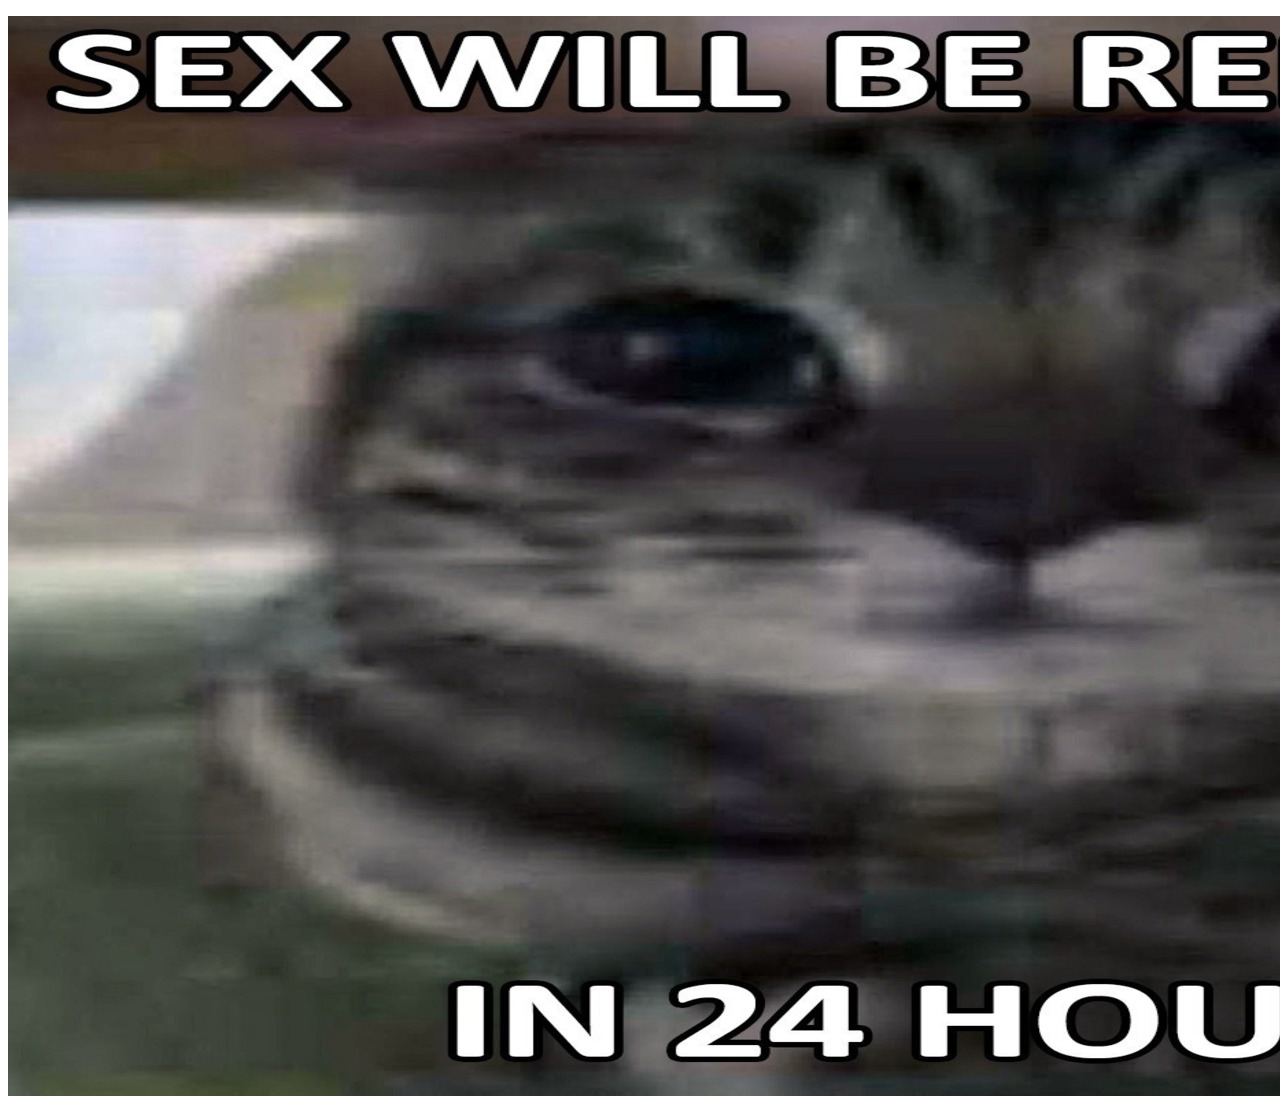
<file: lesson 2/index.html>
<!DOCTYPE html>
<html lang="en">
<head>
    <meta charset = "UTF-8">
    <meta name="description" content="width=device-width, user-scalable=no, initial-scale=1.0, maximum-scale=1.0">
    <meta http-equiv="X-UA-Compatible" content="ie=edge">
    <title>Test</title>
</head>
<body>
    <p><img src="image.jpg" alt="пон"></p>
</body>
</html>
</file>
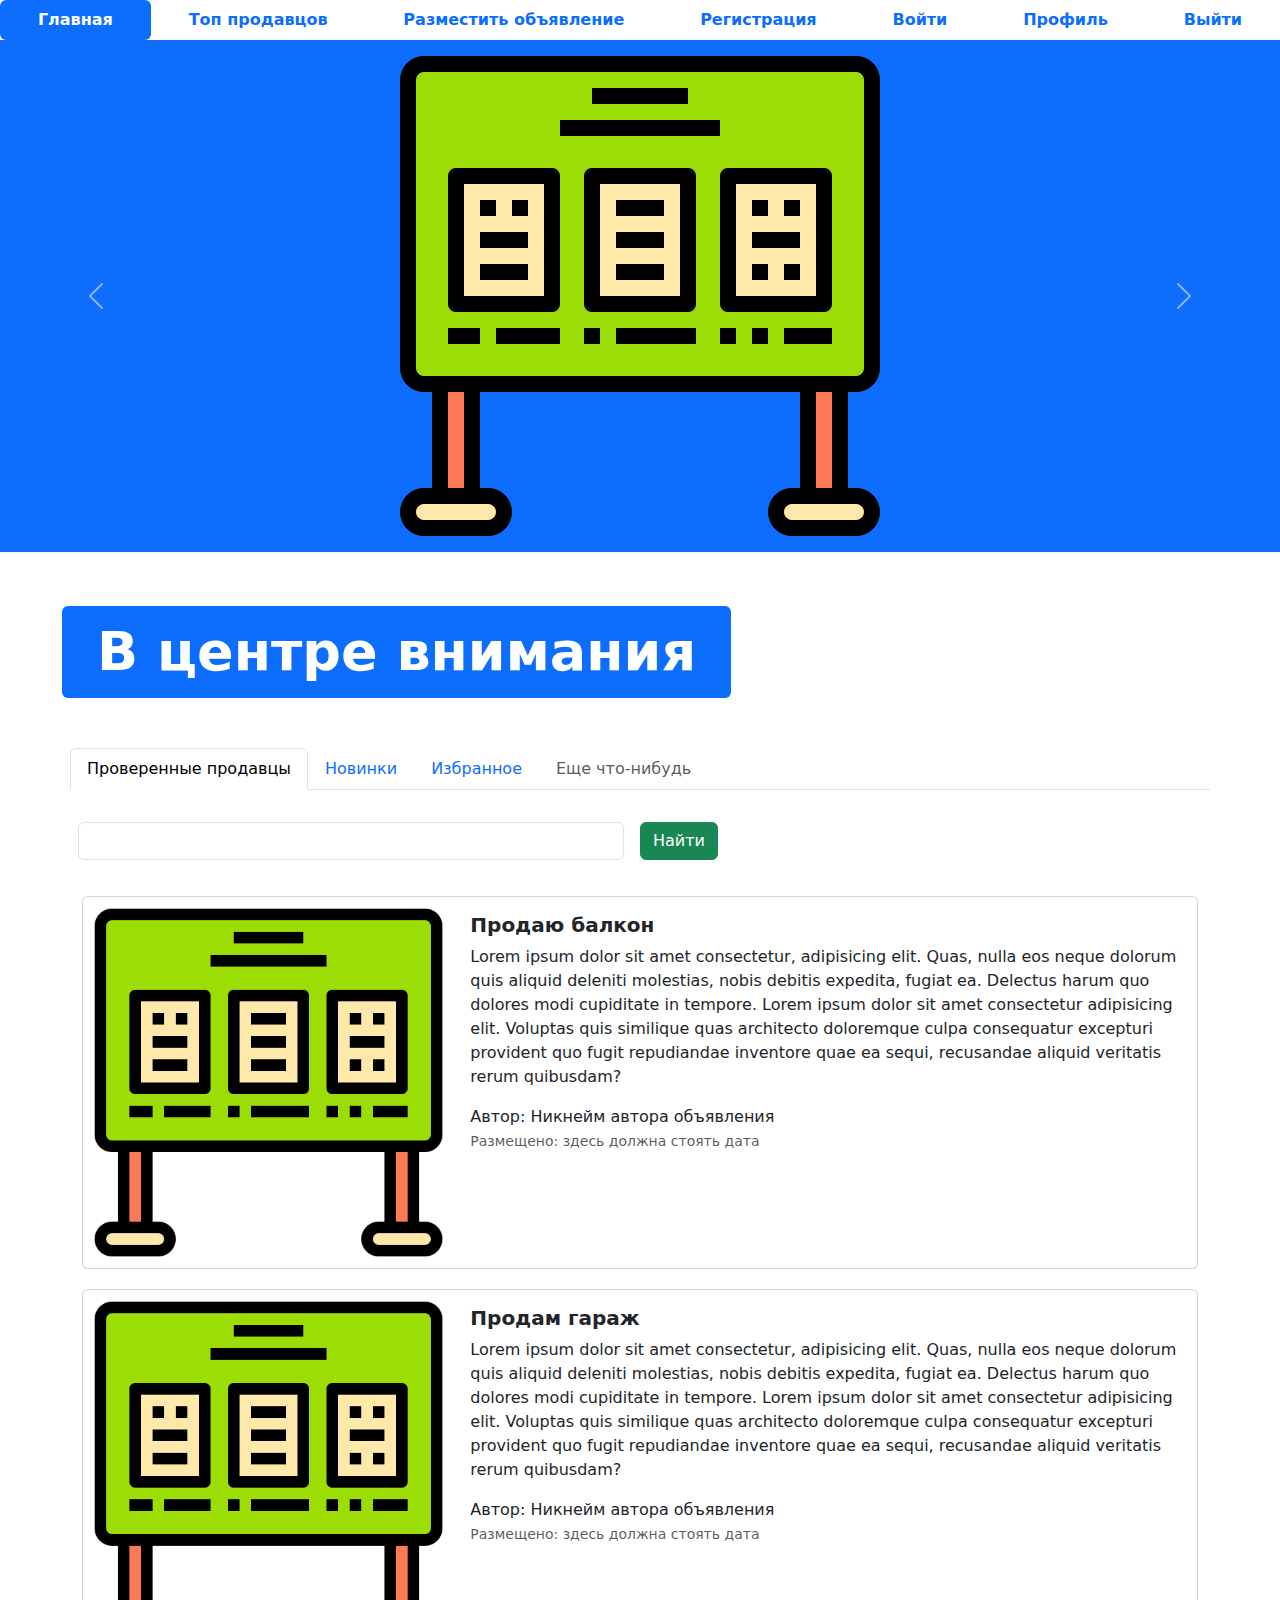
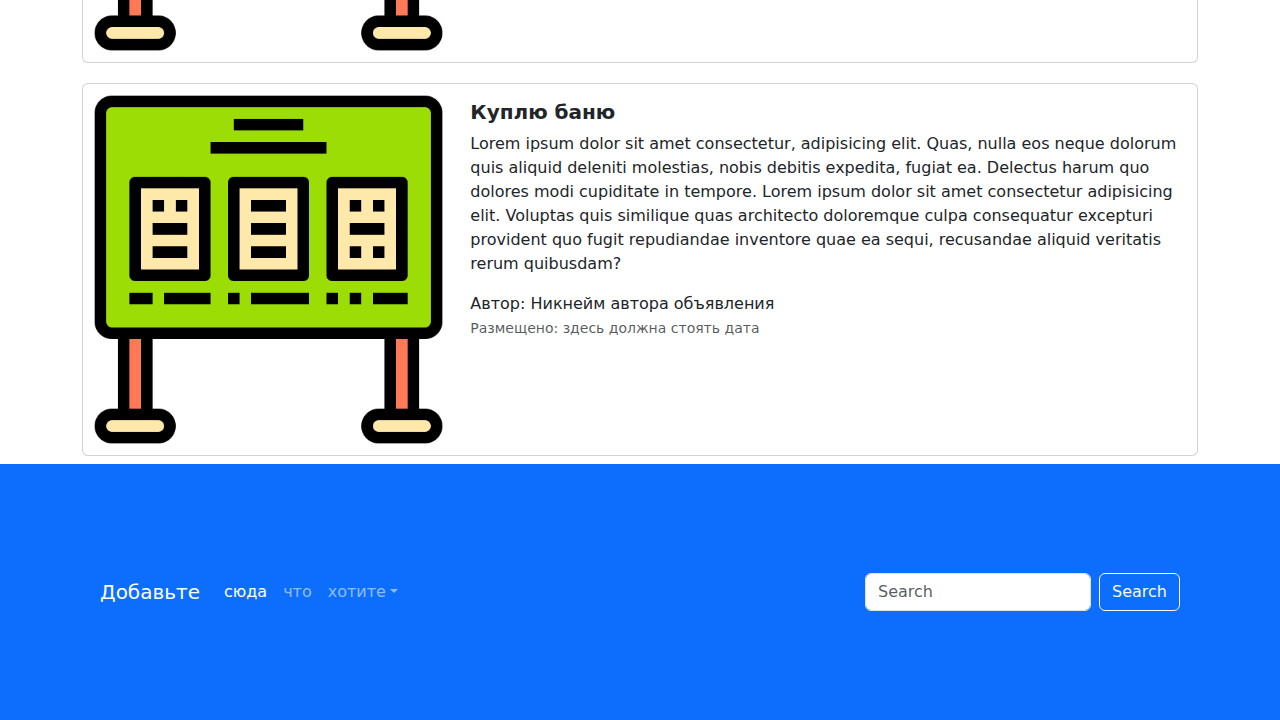
<file: lesson 3/Доп. материалы/index.html>
<!DOCTYPE html>
<html lang="en">

<head>
  <meta charset="UTF-8">
  <meta http-equiv="X-UA-Compatible" content="IE=edge">
  <meta name="viewport" content="width=device-width, initial-scale=1.0">
  <link rel="shortcut icon" href="img/favicon.ico" type="image/x-icon">
  <link href="css/bootstrap.min.css" rel="stylesheet">
  <link rel="stylesheet" href="css/fontello.css">
  <title>Index</title>
</head>

<body>
<ul class="nav nav-pills sticky-top bg-white nav-fill">
  <li class="nav-item">
    <a class="nav-link active" aria-current="page" href="index.html">
      <span style="font-weight: bold;">Главная</span>
    </a>
  </li>
  <li class="nav-item">
    <a class="nav-link" href="top-sellers.html"><span style="font-weight: bold;">Топ продавцов</span>
    </a>
  </li>
  <li class="nav-item">
    <a class="nav-link" href="advertisement-post.html">
      <span style="font-weight: bold;">Разместить объявление</span>
    </a>
  </li>
  <li class="nav-item">
    <a class="nav-link" href="register.html">
      <span style="font-weight: bold;">Регистрация</span>
    </a>
  </li>
  <li class="nav-item">
    <a class="nav-link" href="login.html">
      <span style="font-weight: bold;">Войти</span>
    </a>
  </li>
  <li class="nav-item">
    <a class="nav-link" href="profile.html">
      <span style="font-weight: bold;">Профиль</span>
    </a>
  </li>
  <li class="nav-item">
    <a class="nav-link" href="#">
      <span style="font-weight: bold;">Выйти</span>
    </a>
  </li>
</ul>

<div id="carouselExampleControls" class="carousel slide bg-primary" data-bs-ride="carousel">
  <div class="carousel-inner">
    <div class="carousel-item active">
      <img src="img/adv.png" class="mx-auto d-block w-33" alt="...">
    </div>
    <div class="carousel-item">
      <img src="img/adv.png" class="mx-auto d-block w-33" alt="...">
    </div>
    <div class="carousel-item">
      <img src="img/adv.png" class="mx-auto d-block w-33" alt="...">
    </div>
  </div>
  <button class="carousel-control-prev" type="button" data-bs-target="#carouselExampleControls" data-bs-slide="prev">
    <span class="carousel-control-prev-icon" aria-hidden="true"></span>
    <span class="visually-hidden">Предыдущий</span>
  </button>
  <button class="carousel-control-next" type="button" data-bs-target="#carouselExampleControls" data-bs-slide="next">
    <span class="carousel-control-next-icon" aria-hidden="true"></span>
    <span class="visually-hidden">Следующий</span>
  </button>
</div>
<div class="container" style="margin: 50px;">
  <div class="display-2">
    <span class="badge bg-primary">В центре внимания</span>
  </div>
</div>
<div class="container">
  <div class="row">
    <ul class="nav nav-tabs bg-white">
      <li class="nav-item">
        <a class="nav-link active" aria-current="page" href="#">Проверенные продавцы</a>
      </li>
      <li class="nav-item">
        <a class="nav-link" href="#">Новинки</a>
      </li>
      <li class="nav-item">
        <a class="nav-link" href="#">Избранное</a>
      </li>
      <li class="nav-item">
        <a class="nav-link disabled" href="#" tabindex="-1" aria-disabled="true">Еще что-нибудь</a>
      </li>
    </ul>
    <form class="row g-3">
      <div class="col-auto w-50">
        <input type="text" class="form-control">
      </div>
      <div class="col-auto">
        <button type="submit" class="btn btn-success mb-3">Найти</button>
      </div>
    </form>
  </div>
  <div class="col">
    <div class="card mb-2" style="max-width: 1200px; margin-top: 20px;">
      <div class="row g-0">
        <div class="col-md-4">
          <a href="advertisement.html" class="nav-link">
            <img src="img/adv.png" class="img-fluid rounded-start" alt="Card title">
          </a>
        </div>
        <div class="col-md-8">
          <div class="card-body">
            <h5 class="card-title">
              <a href="advertisement.html" class="nav-link"><strong>Продаю балкон</strong></a>
            </h5>
            <a href="advertisement.html" class="nav-link">
              <p class="card-text">
                Lorem ipsum dolor sit amet consectetur, adipisicing elit. Quas, nulla eos neque dolorum quis aliquid
                deleniti molestias, nobis debitis expedita, fugiat ea. Delectus harum quo dolores modi cupiditate in
                tempore. Lorem ipsum dolor sit amet consectetur adipisicing elit. Voluptas quis similique quas
                architecto doloremque culpa consequatur excepturi provident quo fugit repudiandae inventore quae ea
                sequi, recusandae aliquid veritatis rerum quibusdam?
              </p>
              <span>Автор: Никнейм автора объявления</span>
              <p class="card-text"><small class="text-muted">Размещено: здесь должна стоять дата</small></p>
            </a>
          </div>
        </div>
      </div>
    </div>
    <div class="card mb-2" style="max-width: 1200px; margin-top: 20px;">
      <div class="row g-0">
        <div class="col-md-4">
          <a href="advertisement.html" class="nav-link">
            <img src="img/adv.png" class="img-fluid rounded-start" alt="Card title">
          </a>
        </div>
        <div class="col-md-8">
          <div class="card-body">
            <h5 class="card-title">
              <a href="advertisement.html" class="nav-link"><strong>Продам гараж</strong></a>
            </h5>
            <a href="advertisement.html" class="nav-link">
              <p class="card-text">
                Lorem ipsum dolor sit amet consectetur, adipisicing elit. Quas, nulla eos neque dolorum quis aliquid
                deleniti molestias, nobis debitis expedita, fugiat ea. Delectus harum quo dolores modi cupiditate in
                tempore. Lorem ipsum dolor sit amet consectetur adipisicing elit. Voluptas quis similique quas
                architecto doloremque culpa consequatur excepturi provident quo fugit repudiandae inventore quae ea
                sequi, recusandae aliquid veritatis rerum quibusdam?
              </p>
              <span>Автор: Никнейм автора объявления</span>
              <p class="card-text"><small class="text-muted">Размещено: здесь должна стоять дата</small></p>
            </a>
          </div>
        </div>
      </div>
    </div>
    <div class="card mb-2" style="max-width: 1200px; margin-top: 20px;">
      <div class="row g-0">
        <div class="col-md-4">
          <a href="advertisement.html" class="nav-link">
            <img src="img/adv.png" class="img-fluid rounded-start" alt="Card title">
          </a>
        </div>
        <div class="col-md-8">
          <div class="card-body">
            <h5 class="card-title">
              <a href="advertisement.html" class="nav-link"><strong>Куплю баню</strong></a>
            </h5>
            <a href="advertisement.html" class="nav-link">
              <p class="card-text">
                Lorem ipsum dolor sit amet consectetur, adipisicing elit. Quas, nulla eos neque dolorum quis aliquid
                deleniti molestias, nobis debitis expedita, fugiat ea. Delectus harum quo dolores modi cupiditate in
                tempore. Lorem ipsum dolor sit amet consectetur adipisicing elit. Voluptas quis similique quas
                architecto doloremque culpa consequatur excepturi provident quo fugit repudiandae inventore quae ea
                sequi, recusandae aliquid veritatis rerum quibusdam?
              </p>
              <span>Автор: Никнейм автора объявления</span>
              <p class="card-text"><small class="text-muted">Размещено: здесь должна стоять дата</small></p>
            </a>
          </div>
        </div>
      </div>
    </div>
  </div>
</div>
<footer style="padding: 100px;" class="bg-primary">
  <nav class="navbar navbar-expand-sm navbar-dark">
    <a class="navbar-brand" href="#">Добавьте</a>
    <button class="navbar-toggler d-lg-none" type="button" data-bs-toggle="collapse"
            data-bs-target="#collapsibleNavId" aria-controls="collapsibleNavId" aria-expanded="false"
            aria-label="Toggle navigation"></button>
    <div class="collapse navbar-collapse" id="collapsibleNavId">
      <ul class="navbar-nav me-auto mt-2 mt-lg-0">
        <li class="nav-item">
          <a class="nav-link active" href="#" aria-current="page">сюда<span
                  class="visually-hidden">(current)</span></a>
        </li>
        <li class="nav-item">
          <a class="nav-link" href="#">что</a>
        </li>
        <li class="nav-item dropdown">
          <a class="nav-link dropdown-toggle" href="#" id="dropdownId" data-bs-toggle="dropdown" aria-haspopup="true"
             aria-expanded="false">хотите</a>
          <div class="dropdown-menu" aria-labelledby="dropdownId">
            <a class="dropdown-item" href="#">например</a>
            <a class="dropdown-item" href="#">ссылки на социальные сети</a>
          </div>
        </li>
      </ul>
      <form class="d-flex my-2 my-lg-0">
        <input class="form-control me-sm-2" type="text" placeholder="Search">
        <button class="btn btn-outline-light my-2 my-sm-0" type="submit">Search</button>
      </form>
    </div>
  </nav>
</footer>
<script src="js/bootstrap.bundle.min.js"></script>
</body>

</html>
</file>
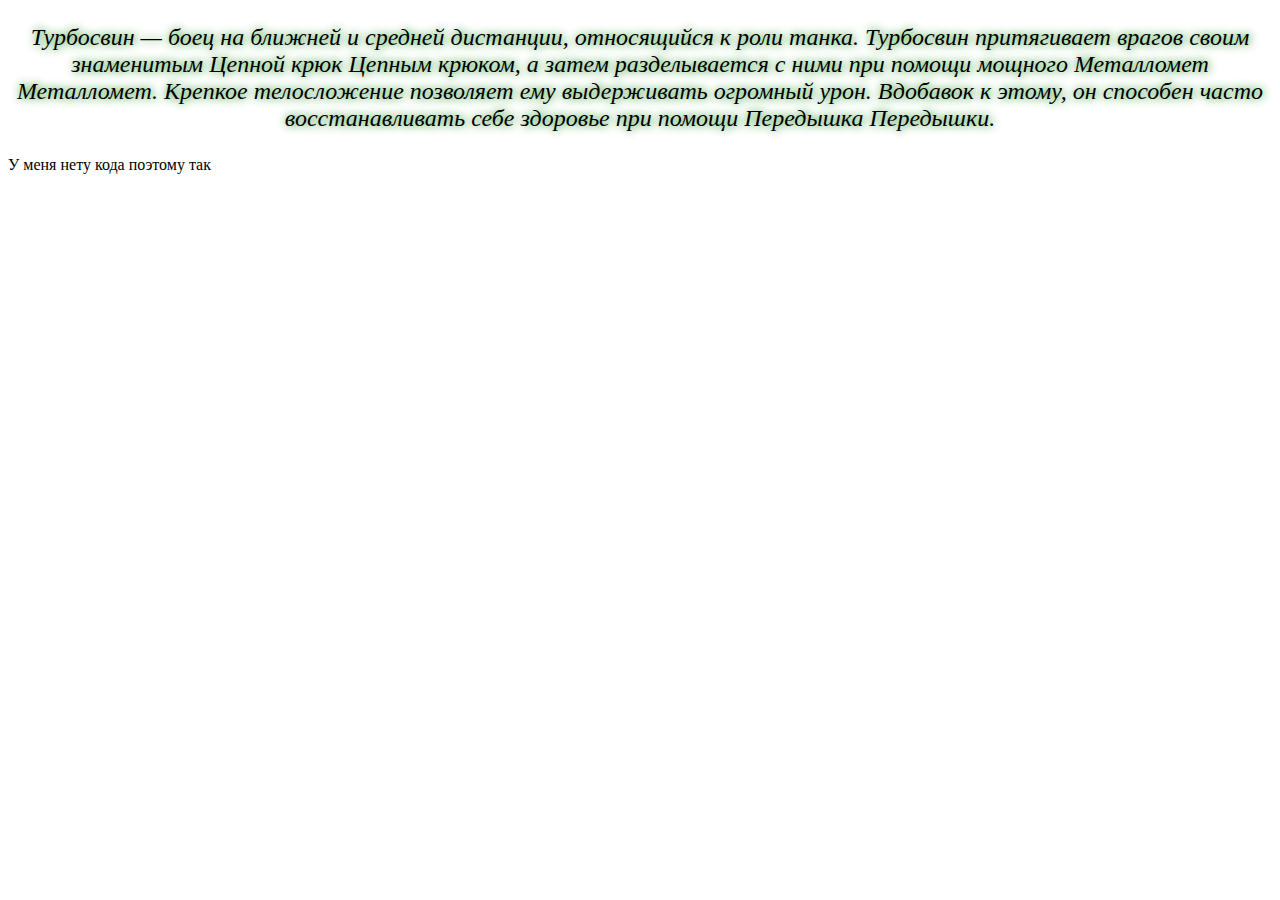
<file: lesson 2/second_hw.html>
<!DOCTYPE html>
<html lang="en">
<head>
    <meta charset = "UTF-8">
    <meta name="description" content="width=device-width, user-scalable=no, initial-scale=1.0, maximum-scale=1.0">
    <meta http-equiv="X-UA-Compatible" content="ie=edge">
    <link rel="stylesheet" href="config.css">
    <title>Test</title>
</head>
<body>
    <p>Турбосвин — боец на ближней и средней дистанции, относящийся к роли танка. 
    Турбосвин притягивает врагов своим знаменитым Цепной крюк Цепным крюком, 
    а затем разделывается с ними при помощи мощного Металломет Металломет. 
    Крепкое телосложение позволяет ему выдерживать огромный урон. 
    Вдобавок к этому, он способен часто восстанавливать себе здоровье при помощи Передышка Передышки.</p>
    <span>У меня нету кода поэтому так</span>
    
</body>
</html>
</file>
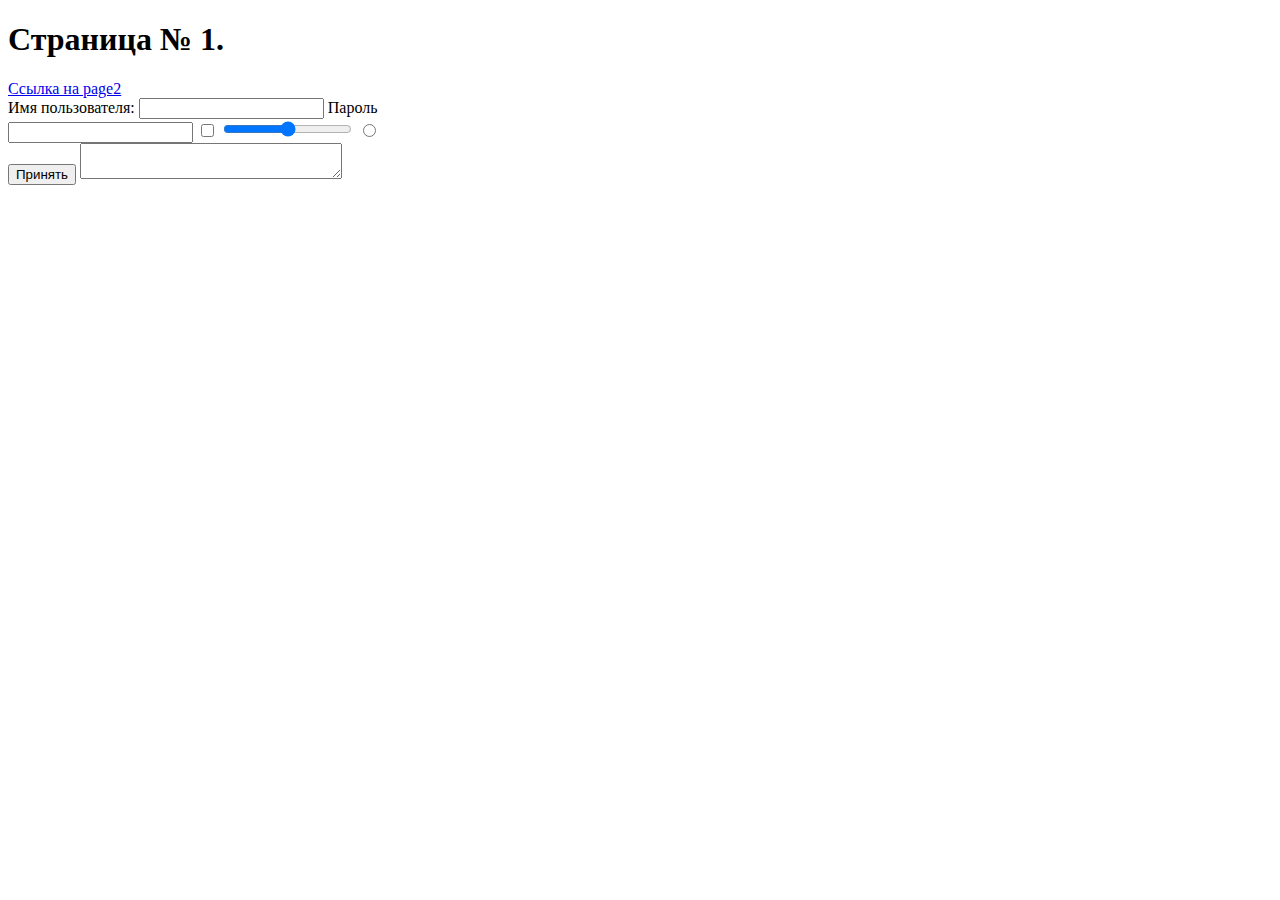
<file: lesson 3/page1.html>
<!DOCTYPE html>
<html lang="en">
<head>
    <meta charset="utf-8">
    <meta name="viewport" content="width=device-width, initial-scale=1">
    <title>Bootstrap demo</title>
    <link href="https://cdn.jsdelivr.net/npm/bootstrap@5.3.0/dist/css/bootstrap.min.css" rel="stylesheet" integrity="sha384-9ndCyUaIbzAi2FUVXJi0CjmCapSmO7SnpJef0486qhLnuZ2cdeRhO02iuK6FUUVM" crossorigin="anonymous">
</head>
<body>
    <h1 class="display-1">Страница № 1.</h1>
    <a class="link-danger" target="_blank" href="page2.html">Ссылка на page2</a>
    <div class="container text-center" style="max-width: 400px;">
    <form action="">
        <label class="lead" for="pole1">Имя пользователя:</label>
        <input class="form-control form-control-lg" id="pole1" type="text">
        <label class="text-bg-success p-3" for="password">Пароль</label>
        <input class="form-control form-control-sm" id="password" type="password">
        <input class="form-check-input" type="checkbox">
        <input class="form-range" type="range">
        <input class="form-check-input" type="radio">
        <input class="btn btn-outline-warning" type="button" value="Принять">
        
        <!--Homework-->
        <textarea name="test" cols="30"></textarea>
        <!--Homework-->

    </form>
</div>
</body>
</html>
</file>
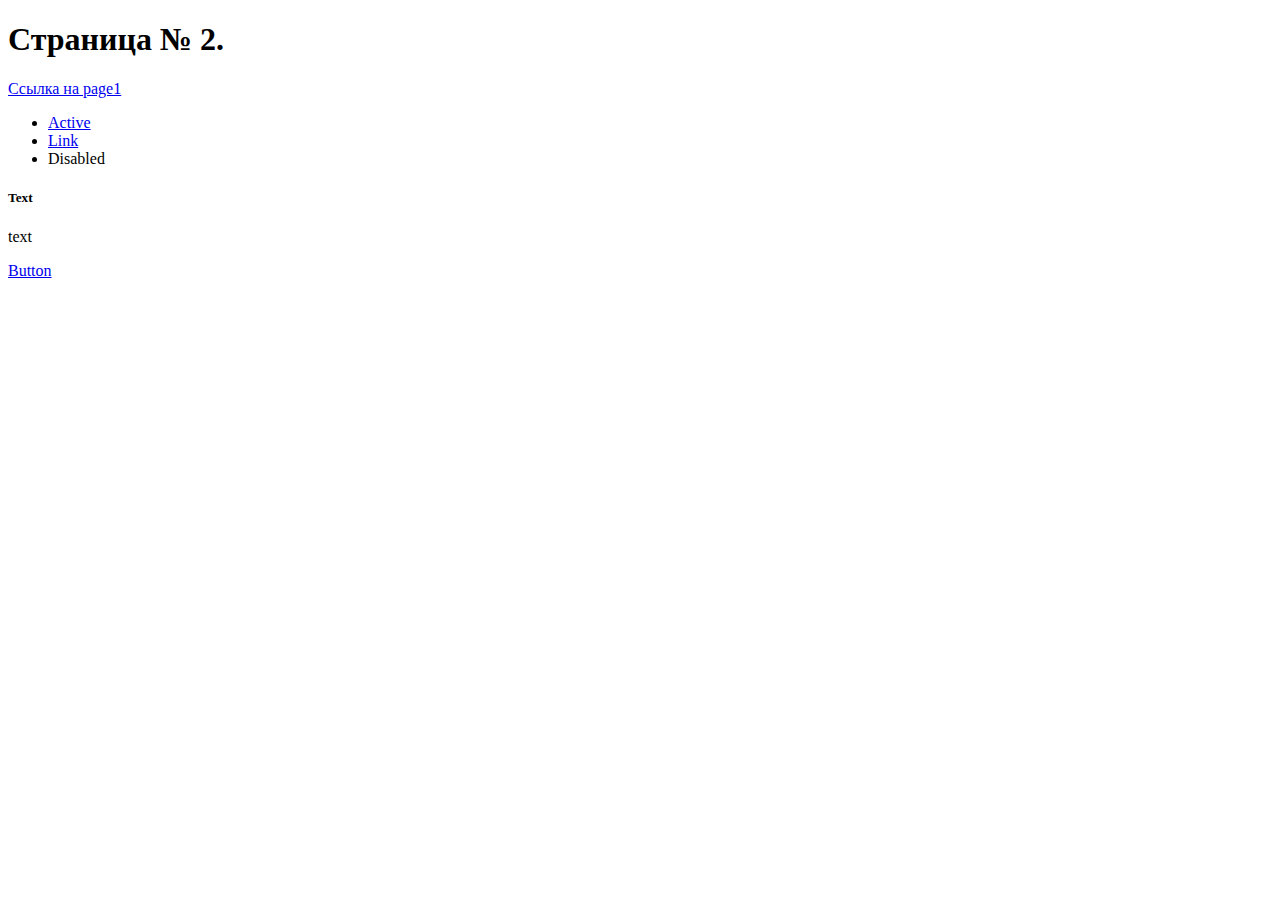
<file: lesson 3/page2.html>
<!DOCTYPE html>
<html lang="en">
<head>
    <meta charset="UTF-8">
    <meta name="viewport" content="width=device-width, initial-scale=1.0">
    <link href="https://cdn.jsdelivr.net/npm/bootstrap@5.3.0/dist/css/bootstrap.min.css" rel="stylesheet" integrity="sha384-9ndCyUaIbzAi2FUVXJi0CjmCapSmO7SnpJef0486qhLnuZ2cdeRhO02iuK6FUUVM" crossorigin="anonymous">
    <title>Page 2</title>
</head>
<body>
    <h1>Страница № 2.</h1>
    <a href="page1.html"> Ссылка на page1 </a>
    
    <!--Homework-->
    <div class="card text-center">
        <div class="card-header">
          <ul class="nav nav-tabs card-header-tabs">
            <li class="nav-item">
              <a class="nav-link active" aria-current="true" href="#">Active</a>
            </li>
            <li class="nav-item">
              <a class="nav-link" href="#">Link</a>
            </li>
            <li class="nav-item">
              <a class="nav-link disabled">Disabled</a>
            </li>
          </ul>
        </div>
        <div class="card-body">
          <h5 class="card-title">Text</h5>
          <p class="card-text">text</p>
          <a href="#" class="btn btn-primary">Button</a>
        </div>
      </div>
    <!--Homework-->
    
</body>
</html>
</file>
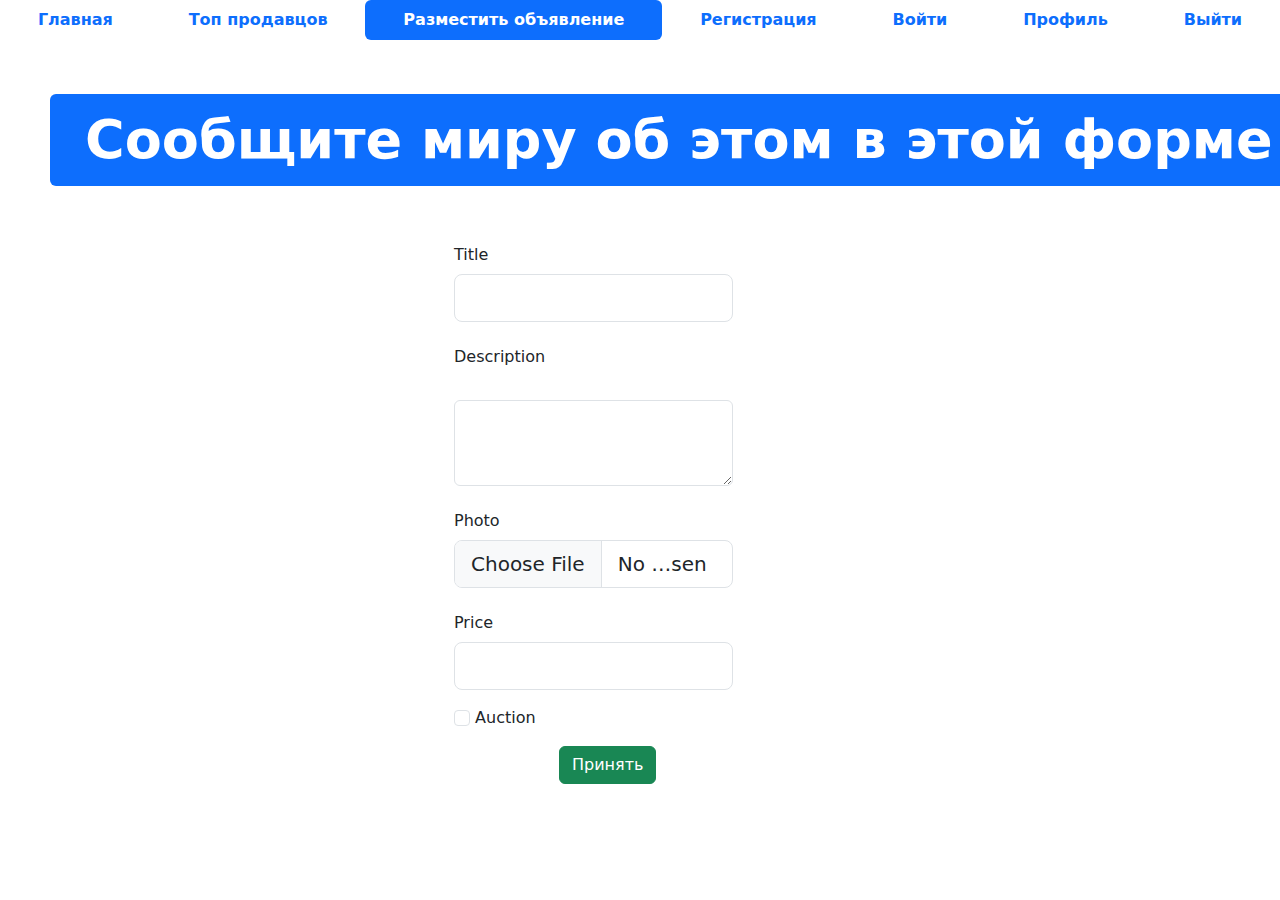
<file: lesson 3/Доп. материалы/advertisement-post.html>
<!DOCTYPE html>
<html lang="en">

<head>
  <meta charset="UTF-8">
  <meta http-equiv="X-UA-Compatible" content="IE=edge">
  <meta name="viewport" content="width=device-width, initial-scale=1.0">
  <link rel="shortcut icon" href="img/favicon.ico" type="image/x-icon">
  <link href="css/bootstrap.min.css" rel="stylesheet">
  <link rel="stylesheet" href="css/fontello.css">
  <title>Advertisement-post</title>
</head>

<body>


  <ul class="nav nav-pills sticky-top bg-white nav-fill">
    <li class="nav-item">
      <a class="nav-link" href="index.html">
        <span style="font-weight: bold;">Главная</span>
      </a>
    </li>
    <li class="nav-item">
      <a class="nav-link" href="top-sellers.html"><span style="font-weight: bold;">Топ продавцов</span>
      </a>
    </li>
    <li class="nav-item">
      <a class="nav-link active" aria-current="page" href="advertisement-post.html">
        <span style="font-weight: bold;">Разместить объявление</span>
      </a>
    </li>
    <li class="nav-item">
      <a class="nav-link" href="register.html">
        <span style="font-weight: bold;">Регистрация</span>
      </a>
    </li>
    <li class="nav-item">
      <a class="nav-link" href="login.html">
        <span style="font-weight: bold;">Войти</span>
      </a>
    </li>
    <li class="nav-item">
      <a class="nav-link" href="profile.html">
        <span style="font-weight: bold;">Профиль</span>
      </a>
    </li>
    <li class="nav-item">
      <a class="nav-link" href="#">
        <span style="font-weight: bold;">Выйти</span>
      </a>
    </li>
  </ul>
  <div class="row">
    <div class="col" style="margin: 50px;">
      <div class="display-2">
        <span class="badge bg-primary">Сообщите миру об этом в этой форме</span>
      </div>
    </div>
  </div>
  <div class="container">
    <form method="post">
      <div class="row mb-3">
        <div class="col">
          <label class="col-sm-4 col-form-label offset-4">Title</label>
          <div class="col-sm-4 offset-4 w-25">
            <input type="text" class="form-control form-control-lg">
          </div>
        </div>
      </div>
      <div class="row mb-3">
        <div class="col">
          <label class="col-sm-4 col-form-label offset-4">Description</label>
          <div class="col-sm-4 offset-4 w-25">
              <label for="" class="form-label"></label>
              <textarea class="form-control" name="" id="" rows="3"></textarea>
          </div>
        </div>
      </div>
      <div class="row mb-3">
        <div class="col">
          <label class="col-sm-4 col-form-label offset-4">Photo</label>
          <div class="col-sm-4 offset-4 w-25">
            <input type="file" class="form-control form-control-lg">
          </div>
        </div>
      </div>
      <div class="row mb-3">
        <div class="col">
          <label class="col-sm-4 col-form-label offset-4">Price</label>
          <div class="col-sm-4 offset-4 w-25">
            <input type="text" class="form-control form-control-lg">
          </div>
        </div>
      </div>
      <div class="row mb-3">
        <div class="col">
          <div class="offset-4 w-25">
            <input type="checkbox" class="form-check-input">
            <label class="form-check-label">Auction</label>
          </div>
        </div>
      </div>
      <div class="row mb-3 offset-sm-5">
        <div class="col">
          <button type="submit" class="btn btn-success">Принять</button>
        </div>
      </div>
    </form>
  </div>
  <script src="js/bootstrap.bundle.min.js"></script>
</body>
</html>
</file>
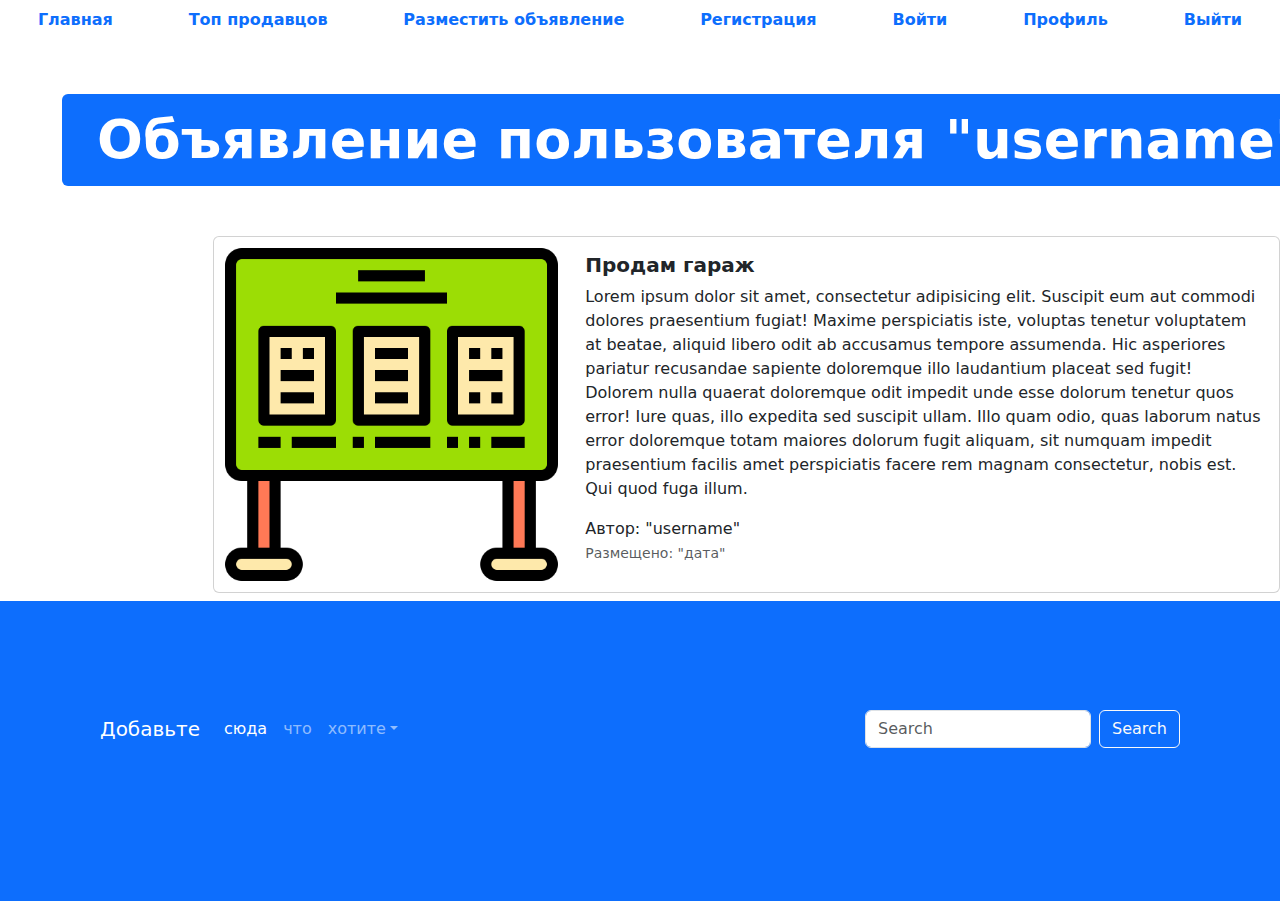
<file: lesson 3/Доп. материалы/advertisement.html>
<!DOCTYPE html>
<html lang="en">

<head>
  <meta charset="UTF-8">
  <meta http-equiv="X-UA-Compatible" content="IE=edge">
  <meta name="viewport" content="width=device-width, initial-scale=1.0">
  <link rel="shortcut icon" href="img/favicon.ico" type="image/x-icon">
  <link href="css/bootstrap.min.css" rel="stylesheet">
  <link rel="stylesheet" href="css/fontello.css">
  <title>Advertisement</title>
</head>

<body>
  <ul class="nav nav-pills sticky-top bg-white nav-fill">
    <li class="nav-item">
      <a class="nav-link" href="index.html">
        <span style="font-weight: bold;">Главная</span>
      </a>
    </li>
    <li class="nav-item">
      <a class="nav-link" href="top-sellers.html"><span style="font-weight: bold;">Топ продавцов</span>
      </a>
    </li>
    <li class="nav-item">
      <a class="nav-link" href="advertisement-post.html">
        <span style="font-weight: bold;">Разместить объявление</span>
      </a>
    </li>
    <li class="nav-item">
      <a class="nav-link" href="register.html">
        <span style="font-weight: bold;">Регистрация</span>
      </a>
    </li>
    <li class="nav-item">
      <a class="nav-link" href="login.html">
        <span style="font-weight: bold;">Войти</span>
      </a>
    </li>
    <li class="nav-item">
      <a class="nav-link" href="profile.html">
        <span style="font-weight: bold;">Профиль</span>
      </a>
    </li>
    <li class="nav-item">
      <a class="nav-link" href="#">
        <span style="font-weight: bold;">Выйти</span>
      </a>
    </li>
  </ul>

  <div class="container" style="margin: 50px;">
    <div class="display-2">
      <span class="badge bg-primary">Объявление пользователя "username"</span>
    </div>
  </div>
  <div class="col offset-2">
    <div class="card mb-2" style="max-width: 1200px; margin-top: 20px;">
      <div class="row g-0">
        <div class="col-md-4">
          <a href="#" class="nav-link">
            <img src="img/adv.png" class="img-fluid rounded-start" alt="Card title">
          </a>
        </div>
        <div class="col">
          <div class="card-body">
            <h5 class="card-title">
              <a href="#" class="nav-link"><strong>Продам гараж</strong></a>
            </h5>
            <p class="card-text">
              Lorem ipsum dolor sit amet, consectetur adipisicing elit. Suscipit eum aut commodi dolores
              praesentium fugiat! Maxime perspiciatis iste, voluptas tenetur voluptatem at beatae, aliquid
              libero odit ab accusamus tempore assumenda.
              Hic asperiores pariatur recusandae sapiente doloremque illo laudantium placeat sed fugit!
              Dolorem nulla quaerat doloremque odit impedit unde esse dolorum tenetur quos error! Iure
              quas, illo expedita sed suscipit ullam.
              Illo quam odio, quas laborum natus error doloremque totam maiores dolorum fugit aliquam, sit
              numquam impedit praesentium facilis amet perspiciatis facere rem magnam consectetur, nobis
              est. Qui quod fuga illum.
            </p>
            <span>Автор: "username"</span>
            <p class="card-text"><small class="text-muted">Размещено: "дата"</small></p>
          </div>
        </div>
      </div>
    </div>
  </div>
  <footer style="padding: 100px; min-height: 300px;" class="bg-primary">
    <nav class="navbar navbar-expand-sm navbar-dark">
      <a class="navbar-brand" href="#">Добавьте</a>
      <button class="navbar-toggler d-lg-none" type="button" data-bs-toggle="collapse"
        data-bs-target="#collapsibleNavId" aria-controls="collapsibleNavId" aria-expanded="false"
        aria-label="Toggle navigation"></button>
      <div class="collapse navbar-collapse" id="collapsibleNavId">
        <ul class="navbar-nav me-auto mt-2 mt-lg-0">
          <li class="nav-item">
            <a class="nav-link active" href="#" aria-current="page">сюда<span
                class="visually-hidden">(current)</span></a>
          </li>
          <li class="nav-item">
            <a class="nav-link" href="#">что</a>
          </li>
          <li class="nav-item dropdown">
            <a class="nav-link dropdown-toggle" href="#" id="dropdownId" data-bs-toggle="dropdown" aria-haspopup="true"
              aria-expanded="false">хотите</a>
            <div class="dropdown-menu" aria-labelledby="dropdownId">
              <a class="dropdown-item" href="#">например</a>
              <a class="dropdown-item" href="#">ссылки на социальные сети</a>
            </div>
          </li>
        </ul>
        <form class="d-flex my-2 my-lg-0">
          <input class="form-control me-sm-2" type="text" placeholder="Search">
          <button class="btn btn-outline-light my-2 my-sm-0" type="submit">Search</button>
        </form>
      </div>
    </nav>
  </footer>
  <script src="js/bootstrap.bundle.min.js"></script>
</body>

</html>
</file>
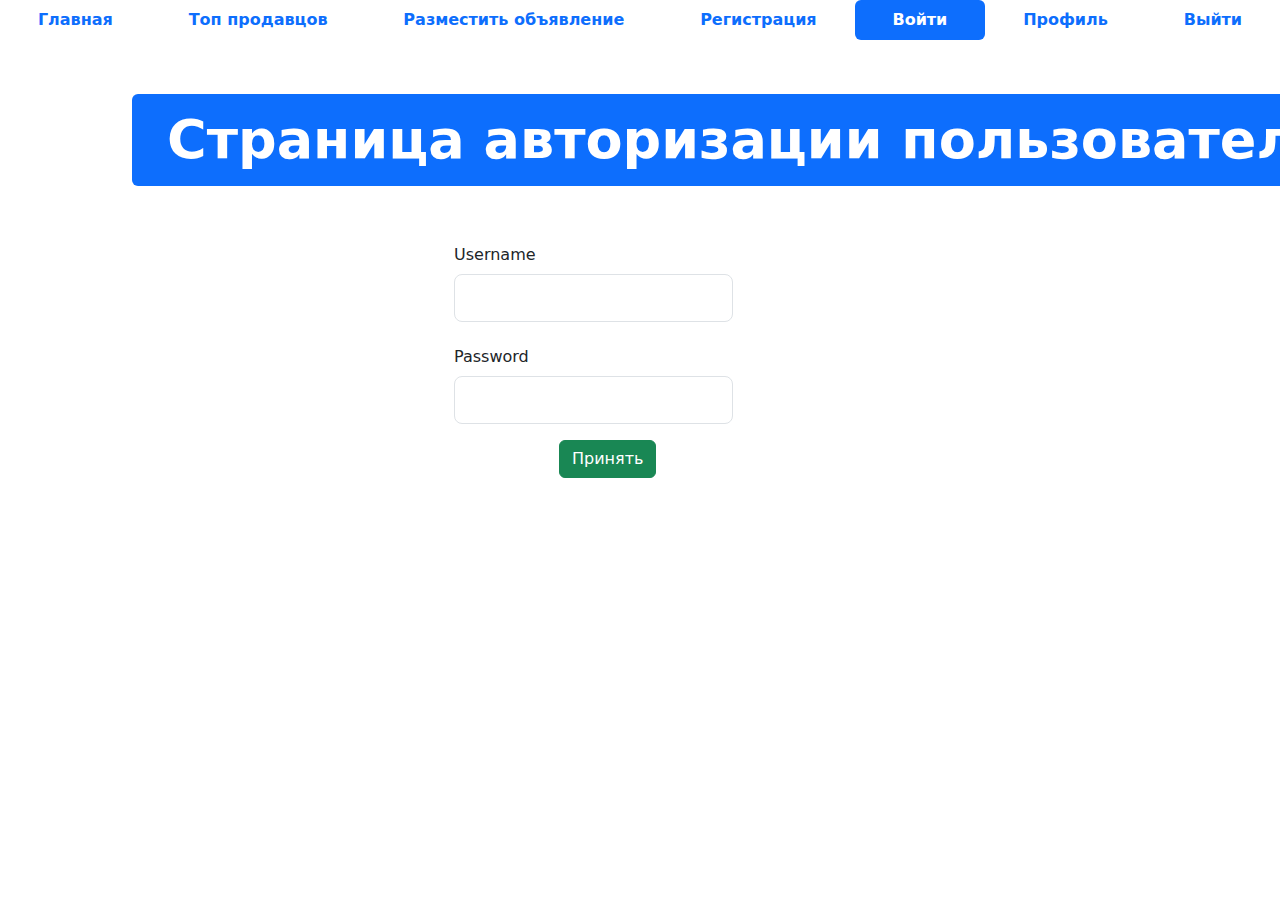
<file: lesson 3/Доп. материалы/login.html>
<!DOCTYPE html>
<html lang="en">

<head>
  <meta charset="UTF-8">
  <meta http-equiv="X-UA-Compatible" content="IE=edge">
  <meta name="viewport" content="width=device-width, initial-scale=1.0">
  <link rel="shortcut icon" href="img/favicon.ico" type="image/x-icon">
  <link href="css/bootstrap.min.css" rel="stylesheet">
  <link rel="stylesheet" href="css/fontello.css">
  <title>Login</title>
</head>

<body>


  <ul class="nav nav-pills sticky-top bg-white nav-fill">
    <li class="nav-item">
      <a class="nav-link" href="index.html">
        <span style="font-weight: bold;">Главная</span>
      </a>
    </li>
    <li class="nav-item">
      <a class="nav-link" href="top-sellers.html"><span style="font-weight: bold;">Топ продавцов</span>
      </a>
    </li>
    <li class="nav-item">
      <a class="nav-link" href="advertisement-post.html">
        <span style="font-weight: bold;">Разместить объявление</span>
      </a>
    </li>
    <li class="nav-item">
      <a class="nav-link" href="register.html">
        <span style="font-weight: bold;">Регистрация</span>
      </a>
    </li>
    <li class="nav-item">
      <a class="nav-link active" aria-current="page" href="login.html">
        <span style="font-weight: bold;">Войти</span>
      </a>
    </li>
    <li class="nav-item">
      <a class="nav-link" href="profile.html">
        <span style="font-weight: bold;">Профиль</span>
      </a>
    </li>
    <li class="nav-item">
      <a class="nav-link" href="#">
        <span style="font-weight: bold;">Выйти</span>
      </a>
    </li>
  </ul>
  <div class="container">
  <div class="row">
    <div class="col-8" style="margin: 50px;">
      <div class="display-2">
        <span class="badge bg-primary">Страница авторизации пользователя</span>
      </div>
    </div>
  </div>
    <form method="post">
      <div class="row mb-3">
        <div class="col">
          <label class="col-sm-4 col-form-label offset-4">Username</label>
          <div class="col-sm-4 offset-4 w-25">
            <input type="text" class="form-control form-control-lg">
          </div>
        </div>
      </div>
      <div class="row mb-3">
        <div class="col">
          <label class="col-sm-4 col-form-label offset-4">Password</label>
          <div class="col-sm-4 offset-4 w-25">
            <input type="password" class="form-control form-control-lg">
          </div>
        </div>
      </div>
      <div class="row mb-3 offset-sm-5">
        <div class="col">
          <button type="submit" class="btn btn-success">Принять</button>
        </div>
      </div>
    </form>
  </div>
  <script src="js/bootstrap.bundle.min.js"></script>
</body>
</html>
</file>
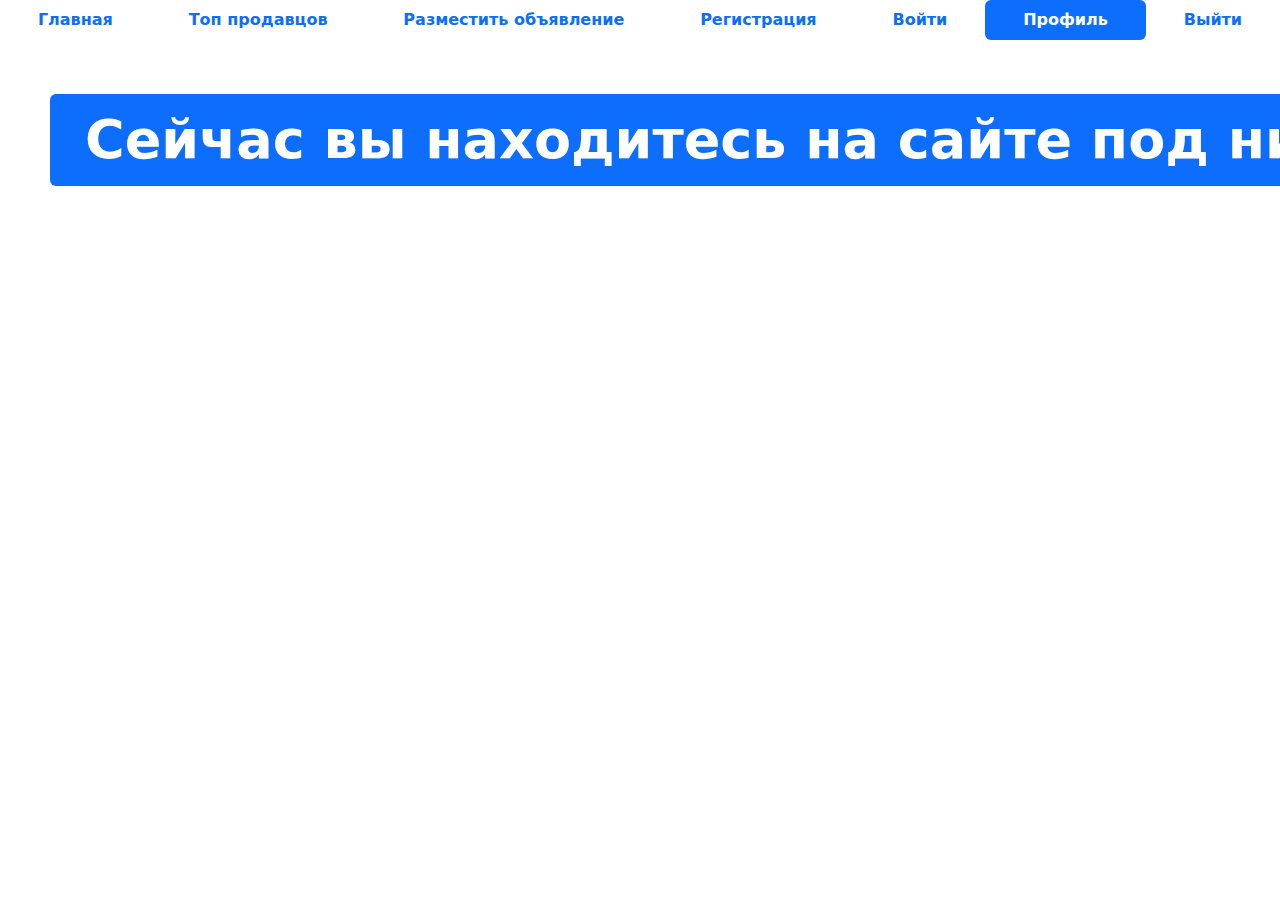
<file: lesson 3/Доп. материалы/profile.html>
<!DOCTYPE html>
<html lang="en">

<head>
  <meta charset="UTF-8">
  <meta http-equiv="X-UA-Compatible" content="IE=edge">
  <meta name="viewport" content="width=device-width, initial-scale=1.0">
  <link rel="shortcut icon" href="img/favicon.ico" type="image/x-icon">
  <link href="css/bootstrap.min.css" rel="stylesheet">
  <link rel="stylesheet" href="css/fontello.css">
  <title>Profile</title>
</head>

<body>
  <ul class="nav nav-pills sticky-top bg-white nav-fill">
    <li class="nav-item">
      <a class="nav-link" href="index.html">
        <span style="font-weight: bold;">Главная</span>
      </a>
    </li>
    <li class="nav-item">
      <a class="nav-link" href="top-sellers.html"><span style="font-weight: bold;">Топ продавцов</span>
      </a>
    </li>
    <li class="nav-item">
      <a class="nav-link" href="advertisement-post.html">
        <span style="font-weight: bold;">Разместить объявление</span>
      </a>
    </li>
    <li class="nav-item">
      <a class="nav-link" href="register.html">
        <span style="font-weight: bold;">Регистрация</span>
      </a>
    </li>
    <li class="nav-item">
      <a class="nav-link" href="login.html">
        <span style="font-weight: bold;">Войти</span>
      </a>
    </li>
    <li class="nav-item">
      <a class="nav-link active" aria-current="page" href="profile.html">
        <span style="font-weight: bold;">Профиль</span>
      </a>
    </li>
    <li class="nav-item">
      <a class="nav-link" href="#">
        <span style="font-weight: bold;">Выйти</span>
      </a>
    </li>
  </ul>
<div class="col" style="margin: 50px;">
  <div class="display-2">
    <span class="badge bg-primary">Сейчас вы находитесь на сайте под ником "username".</span>
  </div>
</div>
<script src="js/bootstrap.bundle.min.js"></script>
</body>
</html>
</file>
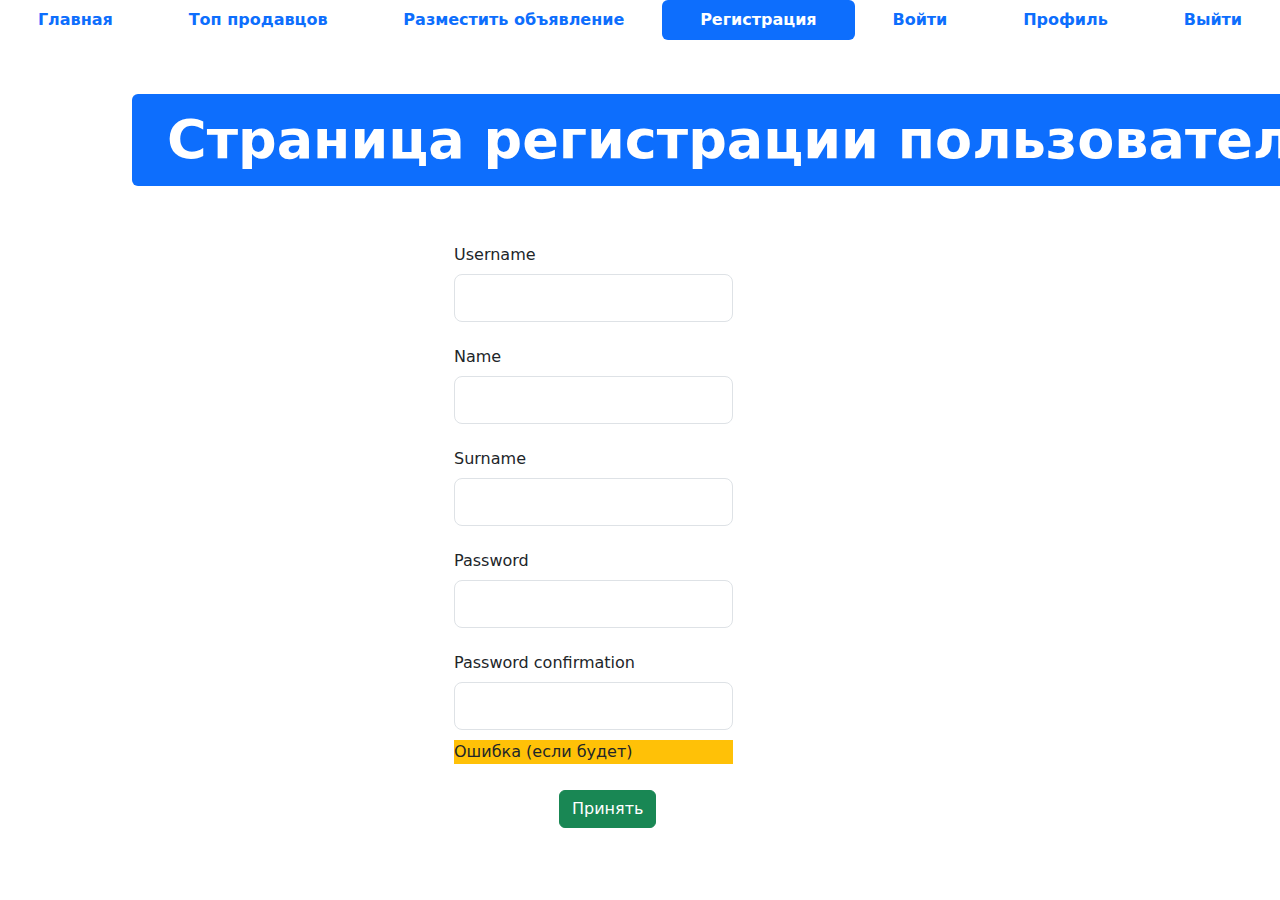
<file: lesson 3/Доп. материалы/register.html>
<!DOCTYPE html>
<html lang="en">

<head>
  <meta charset="UTF-8">
  <meta http-equiv="X-UA-Compatible" content="IE=edge">
  <meta name="viewport" content="width=device-width, initial-scale=1.0">
  <link rel="shortcut icon" href="img/favicon.ico" type="image/x-icon">
  <link href="css/bootstrap.min.css" rel="stylesheet">
  <link rel="stylesheet" href="css/fontello.css">
  <title>Register</title>
</head>

<body>


  <ul class="nav nav-pills sticky-top bg-white nav-fill">
    <li class="nav-item">
      <a class="nav-link" href="index.html">
        <span style="font-weight: bold;">Главная</span>
      </a>
    </li>
    <li class="nav-item">
      <a class="nav-link" href="top-sellers.html"><span style="font-weight: bold;">Топ продавцов</span>
      </a>
    </li>
    <li class="nav-item">
      <a class="nav-link" href="advertisement-post.html">
        <span style="font-weight: bold;">Разместить объявление</span>
      </a>
    </li>
    <li class="nav-item">
      <a class="nav-link active" aria-current="page" href="register.html">
        <span style="font-weight: bold;">Регистрация</span>
      </a>
    </li>
    <li class="nav-item">
      <a class="nav-link" href="login.html">
        <span style="font-weight: bold;">Войти</span>
      </a>
    </li>
    <li class="nav-item">
      <a class="nav-link" href="profile.html">
        <span style="font-weight: bold;">Профиль</span>
      </a>
    </li>
    <li class="nav-item">
      <a class="nav-link" href="#">
        <span style="font-weight: bold;">Выйти</span>
      </a>
    </li>
  </ul>
  <div class="container">
  <div class="row">
    <div class="col" style="margin: 50px;">
      <div class="display-2">
        <span class="badge bg-primary">Страница регистрации пользователя</span>
      </div>
    </div>
  </div>
    <form method="post">
      <div class="row mb-3">
        <div class="col">
          <label class="col-sm-4 col-form-label offset-4">Username</label>
          <div class="col-sm-4 offset-4 w-25">
            <input type="text" class="form-control form-control-lg">
          </div>
        </div>
      </div>
      <div class="row mb-3">
        <div class="col">
          <label class="col-sm-4 col-form-label offset-4">Name</label>
          <div class="col-sm-4 offset-4 w-25">
            <input type="text" class="form-control form-control-lg">
          </div>
        </div>
      </div>
      <div class="row mb-3">
        <div class="col">
          <label class="col-sm-4 col-form-label offset-4">Surname</label>
          <div class="col-sm-4 offset-4 w-25">
            <input type="text" class="form-control form-control-lg">
          </div>
        </div>
      </div>
      <div class="row mb-3">
        <div class="col">
          <label class="col-sm-4 col-form-label offset-4">Password</label>
          <div class="col-sm-4 offset-4 w-25">
            <input type="password" class="form-control form-control-lg">
          </div>
        </div>
      </div>
      <div class="row mb-3">
        <div class="col">
          <label class="col-sm-4 col-form-label offset-4">Password confirmation</label>
          <div class="col-sm-4 offset-4 w-25">
            <input type="password" class="form-control form-control-lg">
            <div class="form-label bg-warning" style="margin: 10px 0px;">Ошибка (если будет)</div>
          </div>
        </div>
      </div>
      <div class="row mb-3 offset-sm-5">
        <div class="col">
          <button type="submit" class="btn btn-success">Принять</button>
        </div>
      </div>
    </form>
  </div>
  <script src="js/bootstrap.bundle.min.js"></script>
</body>
</html>
</file>
<file: lesson 3/Доп. материалы/css/fontello.css>
@font-face {
  font-family: 'fontello';
  src: url('../font/fontello.eot?42172333');
  src: url('../font/fontello.eot?42172333#iefix') format('embedded-opentype'),
       url('../font/fontello.woff2?42172333') format('woff2'),
       url('../font/fontello.woff?42172333') format('woff'),
       url('../font/fontello.ttf?42172333') format('truetype'),
       url('../font/fontello.svg?42172333#fontello') format('svg');
  font-weight: normal;
  font-style: normal;
}
/* Chrome hack: SVG is rendered more smooth in Windozze. 100% magic, uncomment if you need it. */
/* Note, that will break hinting! In other OS-es font will be not as sharp as it could be */
/*
@media screen and (-webkit-min-device-pixel-ratio:0) {
  @font-face {
    font-family: 'fontello';
    src: url('../font/fontello.svg?42172333#fontello') format('svg');
  }
}
*/
 
 [class^="icon-"]:before, [class*=" icon-"]:before {
  font-family: "fontello";
  font-style: normal;
  font-weight: normal;
  speak: never;
 
  display: inline-block;
  text-decoration: inherit;
  width: 1em;
  margin-right: .2em;
  text-align: center;
  /* opacity: .8; */
 
  /* For safety - reset parent styles, that can break glyph codes*/
  font-variant: normal;
  text-transform: none;
 
  /* fix buttons height, for twitter bootstrap */
  line-height: 1em;
 
  /* Animation center compensation - margins should be symmetric */
  /* remove if not needed */
  margin-left: .2em;
 
  /* you can be more comfortable with increased icons size */
  /* font-size: 120%; */
 
  /* Font smoothing. That was taken from TWBS */
  -webkit-font-smoothing: antialiased;
  -moz-osx-font-smoothing: grayscale;
 
  /* Uncomment for 3D effect */
  /* text-shadow: 1px 1px 1px rgba(127, 127, 127, 0.3); */
}
 
.icon-phone:before { content: '\e800'; } /* '' */
.icon-location:before { content: '\e801'; } /* '' */
.icon-heart:before { content: '\e802'; } /* '' */
.icon-upload-cloud-outline:before { content: '\e803'; } /* '' */
.icon-chart-bar:before { content: '\e804'; } /* '' */
.icon-help:before { content: '\e805'; } /* '' */
.icon-thumbs-up:before { content: '\e806'; } /* '' */
.icon-group:before { content: '\e807'; } /* '' */
.icon-down-open:before { content: '\e808'; } /* '' */
.icon-left-open:before { content: '\e809'; } /* '' */
.icon-right-open:before { content: '\e80a'; } /* '' */
.icon-up-open:before { content: '\e80b'; } /* '' */
.icon-down-dir:before { content: '\e80c'; } /* '' */
.icon-up-dir:before { content: '\e80d'; } /* '' */
.icon-left-dir:before { content: '\e80e'; } /* '' */
.icon-right-dir:before { content: '\e80f'; } /* '' */
.icon-twitter:before { content: '\f099'; } /* '' */
.icon-facebook:before { content: '\f09a'; } /* '' */
.icon-github-circled:before { content: '\f09b'; } /* '' */
.icon-list-numbered:before { content: '\f0cb'; } /* '' */
.icon-mail-alt:before { content: '\f0e0'; } /* '' */
.icon-mobile:before { content: '\f10b'; } /* '' */
.icon-code:before { content: '\f121'; } /* '' */
.icon-rouble:before { content: '\f158'; } /* '' */
.icon-youtube-play:before { content: '\f16a'; } /* '' */
.icon-instagram:before { content: '\f16d'; } /* '' */
.icon-vkontakte:before { content: '\f189'; } /* '' */
.icon-file-video:before { content: '\f1c8'; } /* '' */
.icon-paper-plane:before { content: '\f1d8'; } /* '' */
.icon-chart-line:before { content: '\f201'; } /* '' */
</file>
<file: lesson 2/config.css>
p {
    text-shadow: green 1px 0 10px;
    font-size: 24px;
    font-style: italic;
    text-align: center;  
}
</file>
